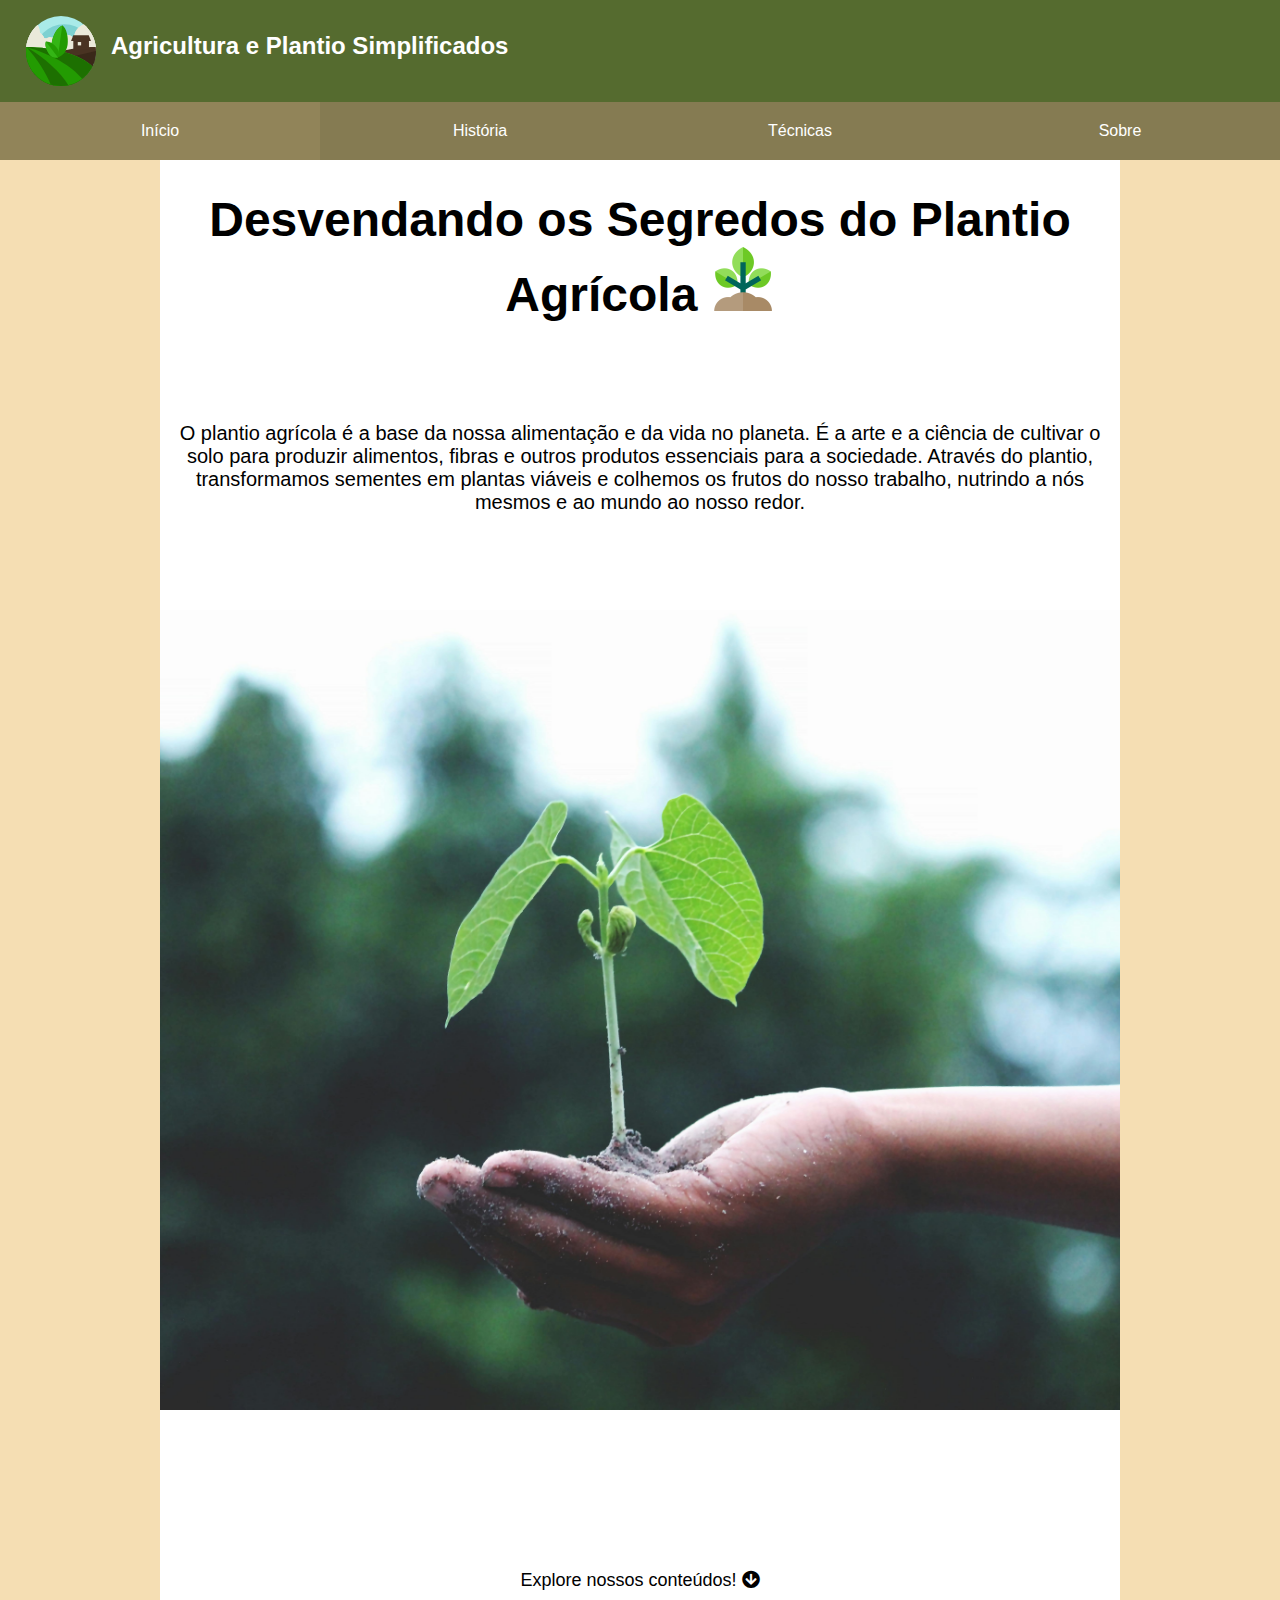
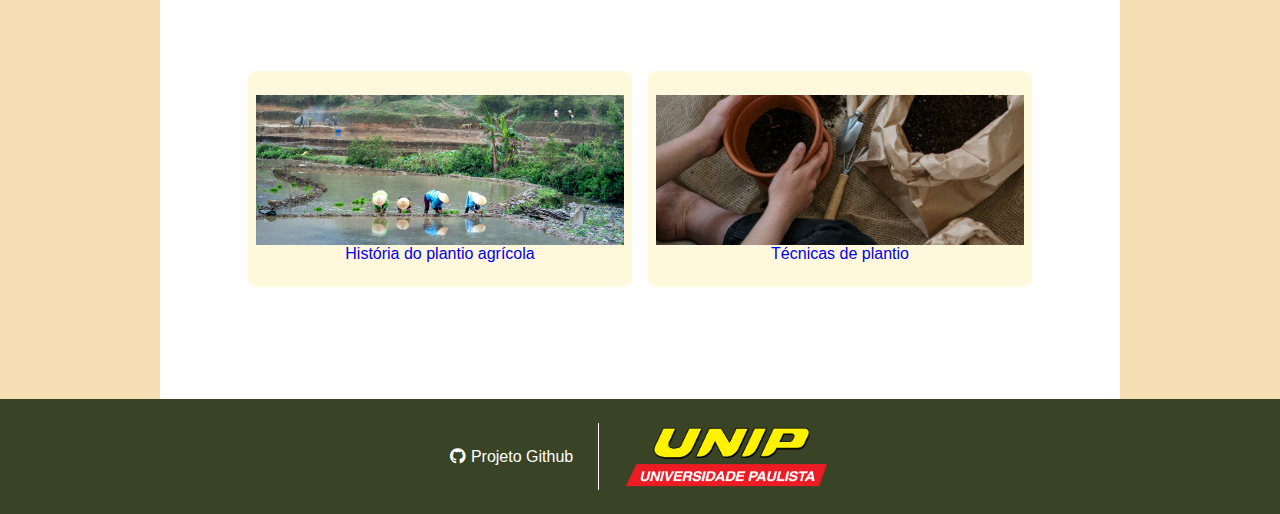
<file: index.html>
<!DOCTYPE html>
<html lang="pt-BR">

<head>
    <meta charset="UTF-8">
    <meta name="viewport" content="width=device-width, initial-scale=1.0">
    <title>APS</title>
    <link rel="stylesheet" href="res/css/styles.css">
    <link rel="stylesheet" href="res/css/primeflex.css">
    <link rel="stylesheet" href="https://use.fontawesome.com/releases/v5.0.7/css/all.css">
    <link rel="shortcut icon" href="res/img/farm-svgrepo-com.svg" type="image/x-icon">
</head>

<body>
    <header class="p-3">
        <img src="res/img/farm-svgrepo-com.svg" alt="Logo">
        <h1>Agricultura e Plantio Simplificados</h1>
    </header>

    <div class="flex flex-column w-auto">
        <nav class="w-full flex flex-row text-center">
            <a class="selected" href="index.html">Início</a>
            <a href="historia.html">História</a>
            <a href="tecnicas.html">Técnicas</a>
            <a href="sobre.html">Sobre</a>
        </nav>

        <main class="min-h-screen sm:mx-2 md:mx-8">
            <div class="bg-white h-full flex flex-column justify-center items-center pb-8 md:mx-8">
                <h1 class="text-4xl md:text-6xl text-center mb-4 md:mb-8">Desvendando os Segredos do Plantio Agrícola <img class="h-4rem" src="res/img/plant-pngrepo-com.png" alt="Planta"></h1>
                <p class="text-lg md:text-xl text-center mb-6 md:mb-10">O plantio agrícola é a base da nossa alimentação
                    e da vida no planeta. É a arte e a ciência de cultivar o solo para produzir alimentos, fibras e
                    outros produtos essenciais para a sociedade. Através do plantio, transformamos sementes em plantas
                    viáveis e colhemos os frutos do nosso trabalho, nutrindo a nós mesmos e ao mundo ao nosso redor.</p>
                <img src="res/img/pexels-akilmazumder-1072824.jpg" width="100%" alt="Plantio" class="img-index mt-6 mb-4 sm:mb-8">
                <p class="text-center my-4 sm:my-8 text-lg">Explore nossos conteúdos! <i class="fa fa-arrow-circle-down" aria-hidden="true"></i></p>
                <div class="grid mx-4 md:mx-8 mb-4">
                    <a href="historia.html" style="background: cornsilk;"
                        class="col-12 sm:col sm:m-2 text-center sm:p-2 md:py-4 border-round-lg flex flex-column">
                        <img src="res/img/pexels-quang-nguyen-vinh-222549-3232602.jpg" class="flex-grow-0"
                            height="150px" alt="História do plantio">
                        História do plantio agrícola
                    </a>
                    <a href="tecnicas.html" style="background: cornsilk;"
                        class="col-12 sm:col sm:m-2 text-center sm:p-2 md:py-4 border-round-lg flex flex-column">
                        <img src="res/img/pexels-cottonbro-4505162.jpg" class="flex-grow-0" height="150px"
                            alt="História do plantio">
                        Técnicas de plantio
                    </a>
                </div>
            </div>
        </main>
    </div>

    <footer class="p-4">
        <a href="https://github.com/lzzgabriel/cc1-aps-1s" target="_blank">
            <i class="fab fa-github"></i> Projeto Github
        </a>
        <img class="w-2" src="res/img/logomarca-unip-fundo-transparente.png" alt="UNIP">
    </footer>
</body>

</html>
</file>
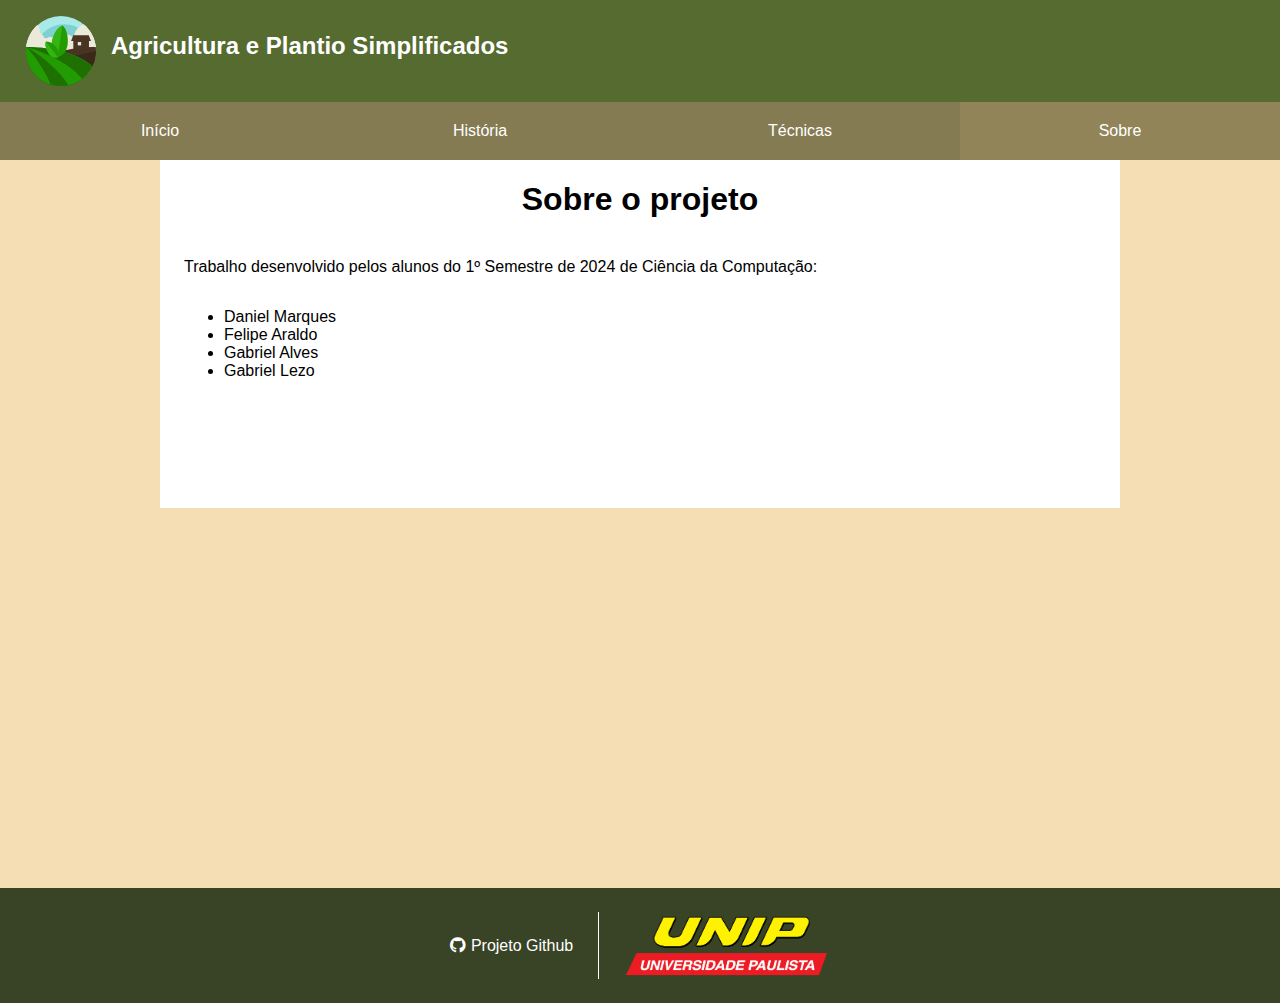
<file: sobre.html>
<!DOCTYPE html>
<html lang="pt-BR">

<head>
    <meta charset="UTF-8">
    <meta name="viewport" content="width=device-width, initial-scale=1.0">
    <title>APS</title>
    <link rel="stylesheet" href="res/css/styles.css">
    <link rel="stylesheet" href="res/css/primeflex.css">
    <link rel="stylesheet" href="https://use.fontawesome.com/releases/v5.0.7/css/all.css">
    <link rel="shortcut icon" href="res/img/farm-svgrepo-com.svg" type="image/x-icon">
</head>

<body>
    <header class="p-3">
        <img src="res/img/farm-svgrepo-com.svg" alt="Logo">
        <h1>Agricultura e Plantio Simplificados</h1>
    </header>

    <div class="flex flex-column w-full">
        <nav class="flex flex-row flex-grow-1 text-center">
            <a href="index.html">Início</a>
            <a href="historia.html">História</a>
            <a href="tecnicas.html">Técnicas</a>
            <a class="selected" href="sobre.html">Sobre</a>
        </nav>

        <main class="min-h-main sm:mx-2 md:mx-8">
            <div class="bg-white h-full flex flex-column justify-center items-center px-4 pb-8 md:mx-8">
                <h1 class="text-2xl md:text-4xl text-center mb-2 md:mb-4">Sobre o projeto</h1>
                <p>Trabalho desenvolvido pelos alunos do 1º Semestre de 2024 de Ciência da Computação:
                <ul>
                    <li>Daniel Marques</li>
                    <li>Felipe Araldo</li>
                    <li>Gabriel Alves</li>
                    <li>Gabriel Lezo</li>
                </ul>
                </p>
            </div>
        </main>
    </div>

    <footer class="p-4">
        <a href="https://github.com/lzzgabriel/cc1-aps-1s" target="_blank">
            <i class="fab fa-github"></i> Projeto Github
        </a>
        <img class="w-2" src="res/img/logomarca-unip-fundo-transparente.png" alt="UNIP">
    </footer>
</body>

</html>
</file>
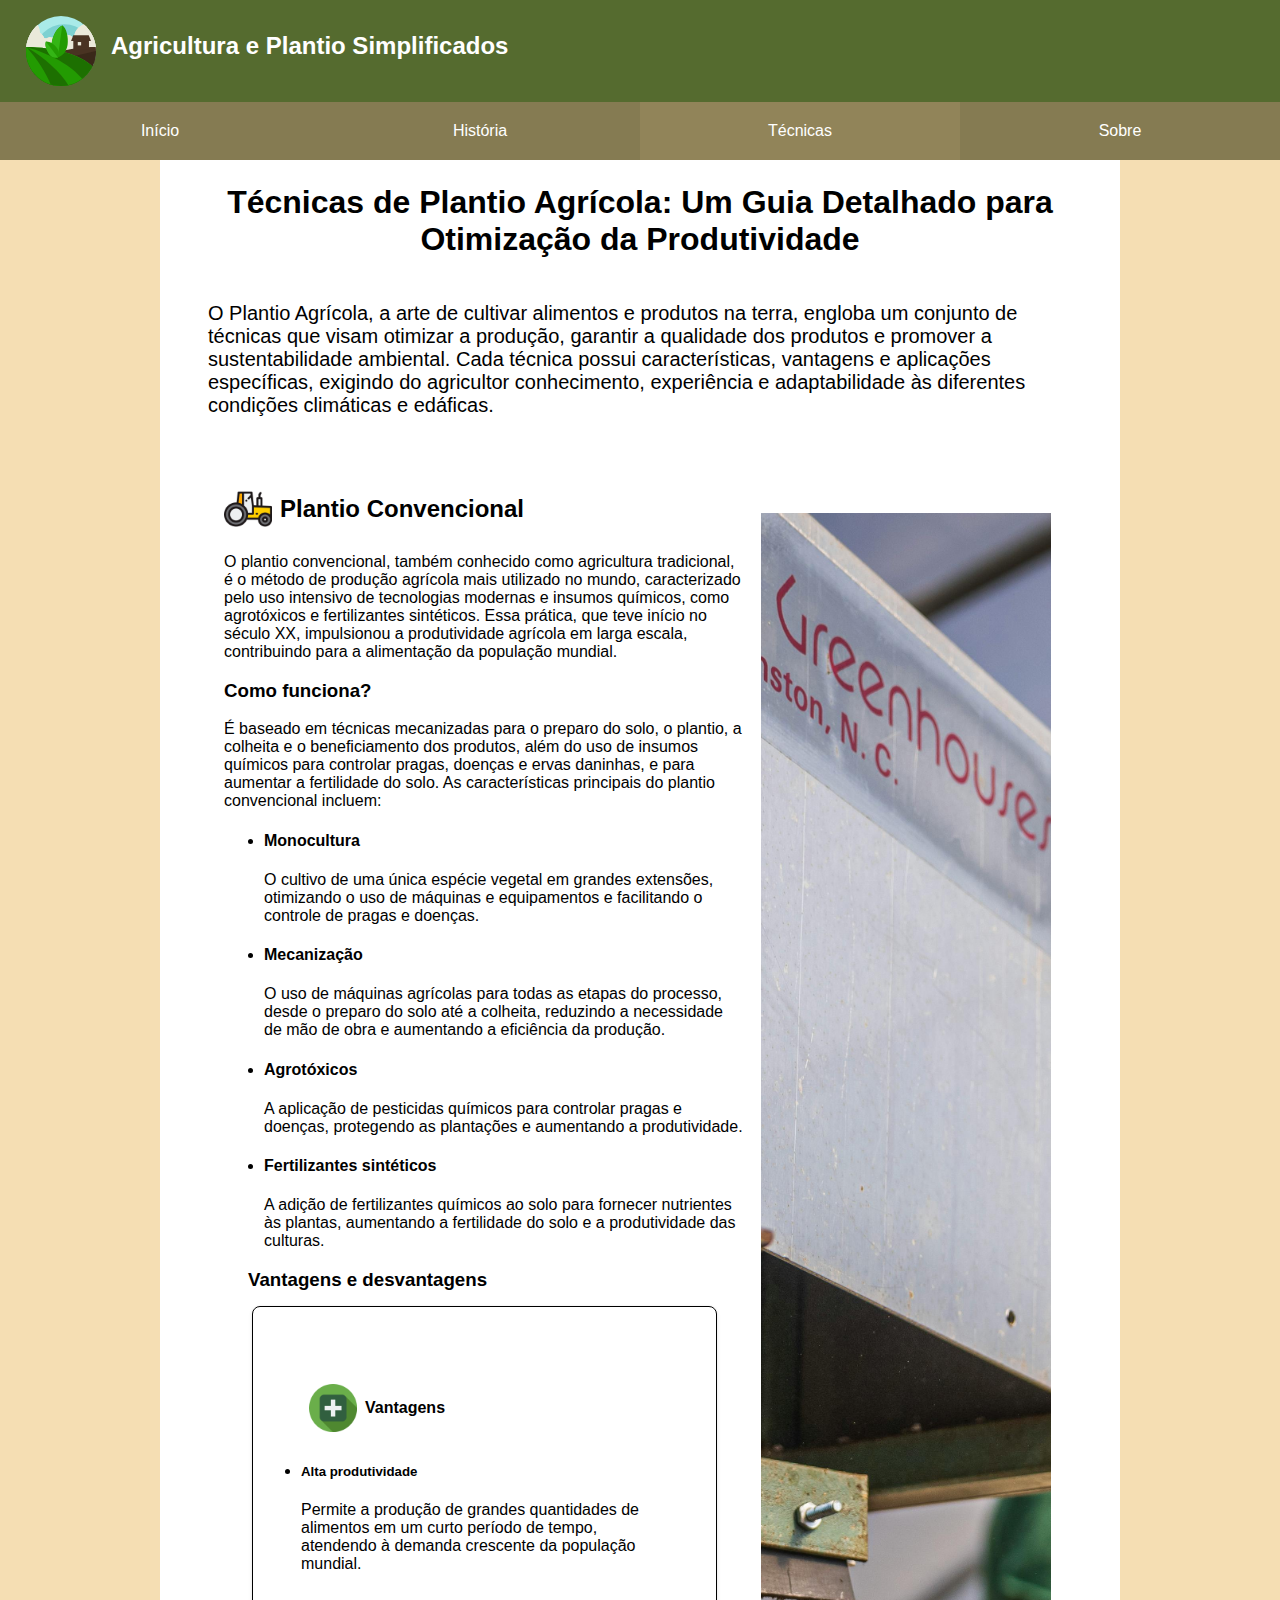
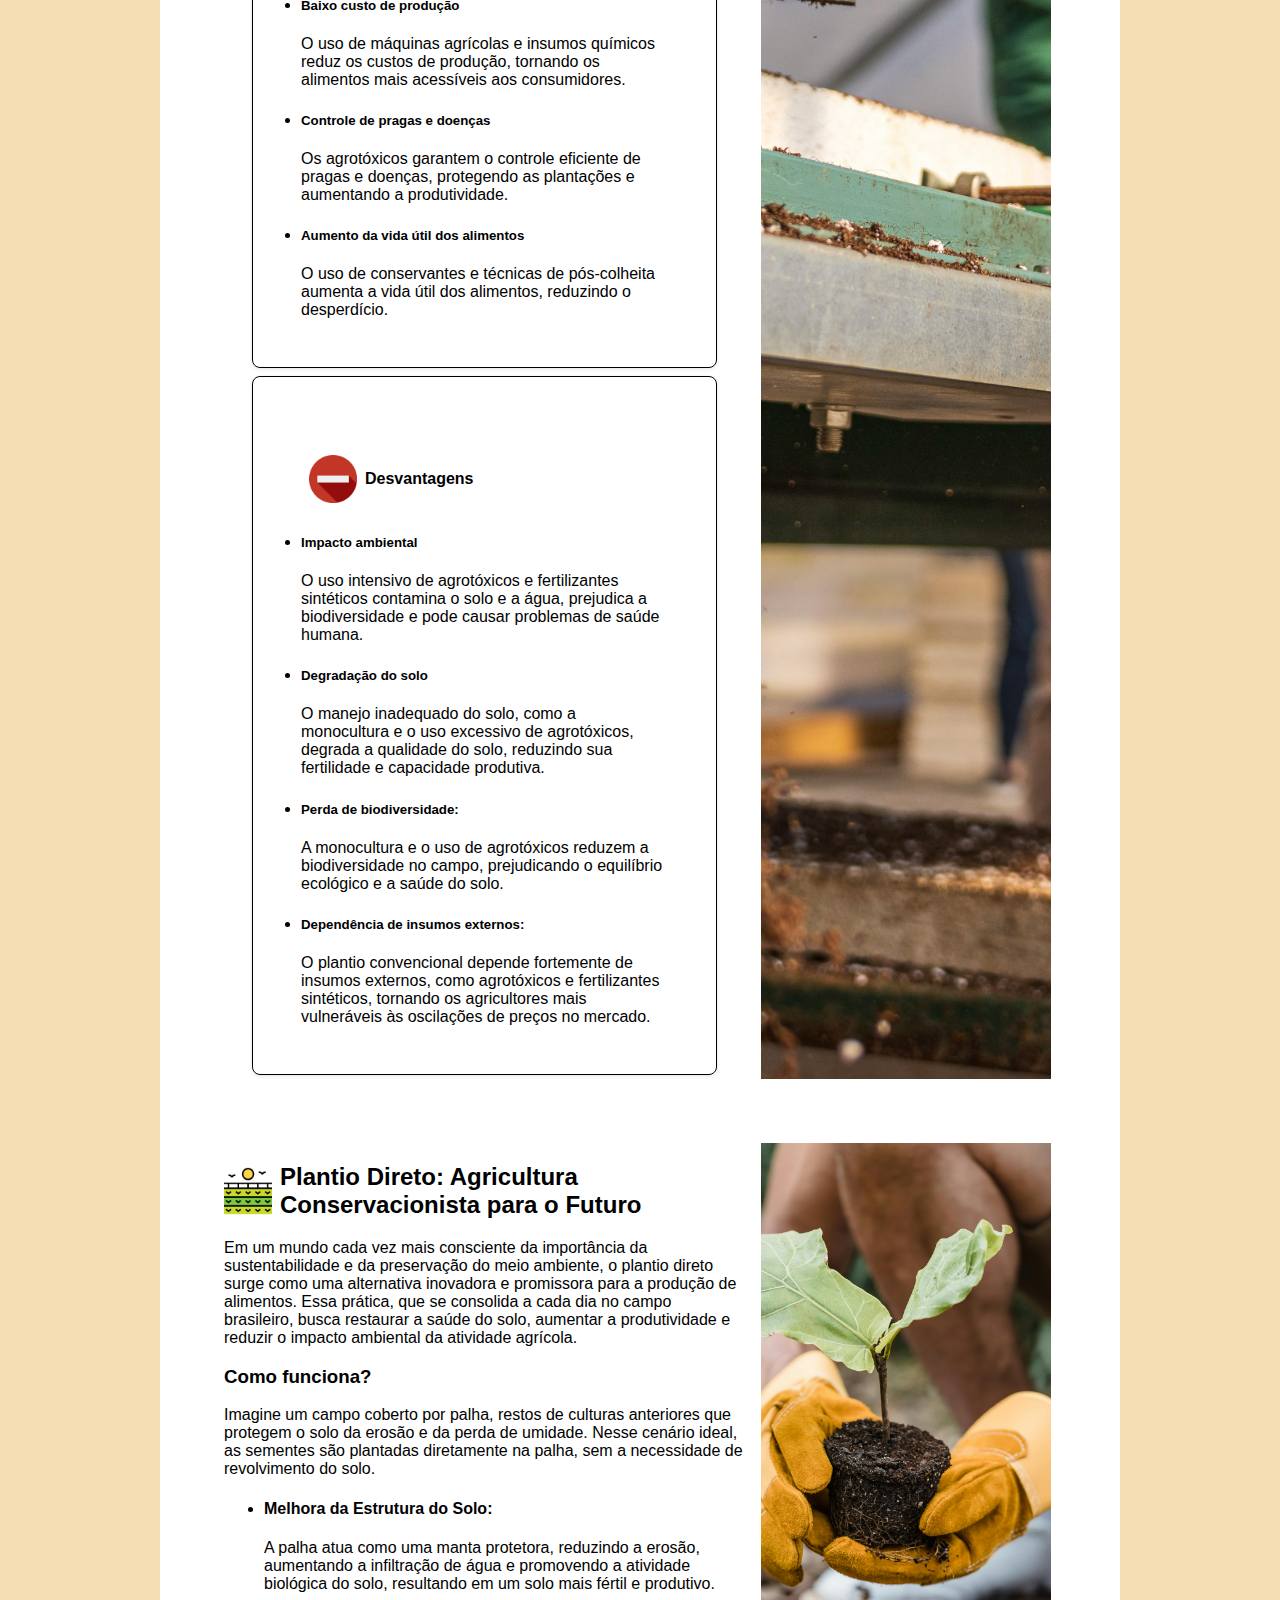
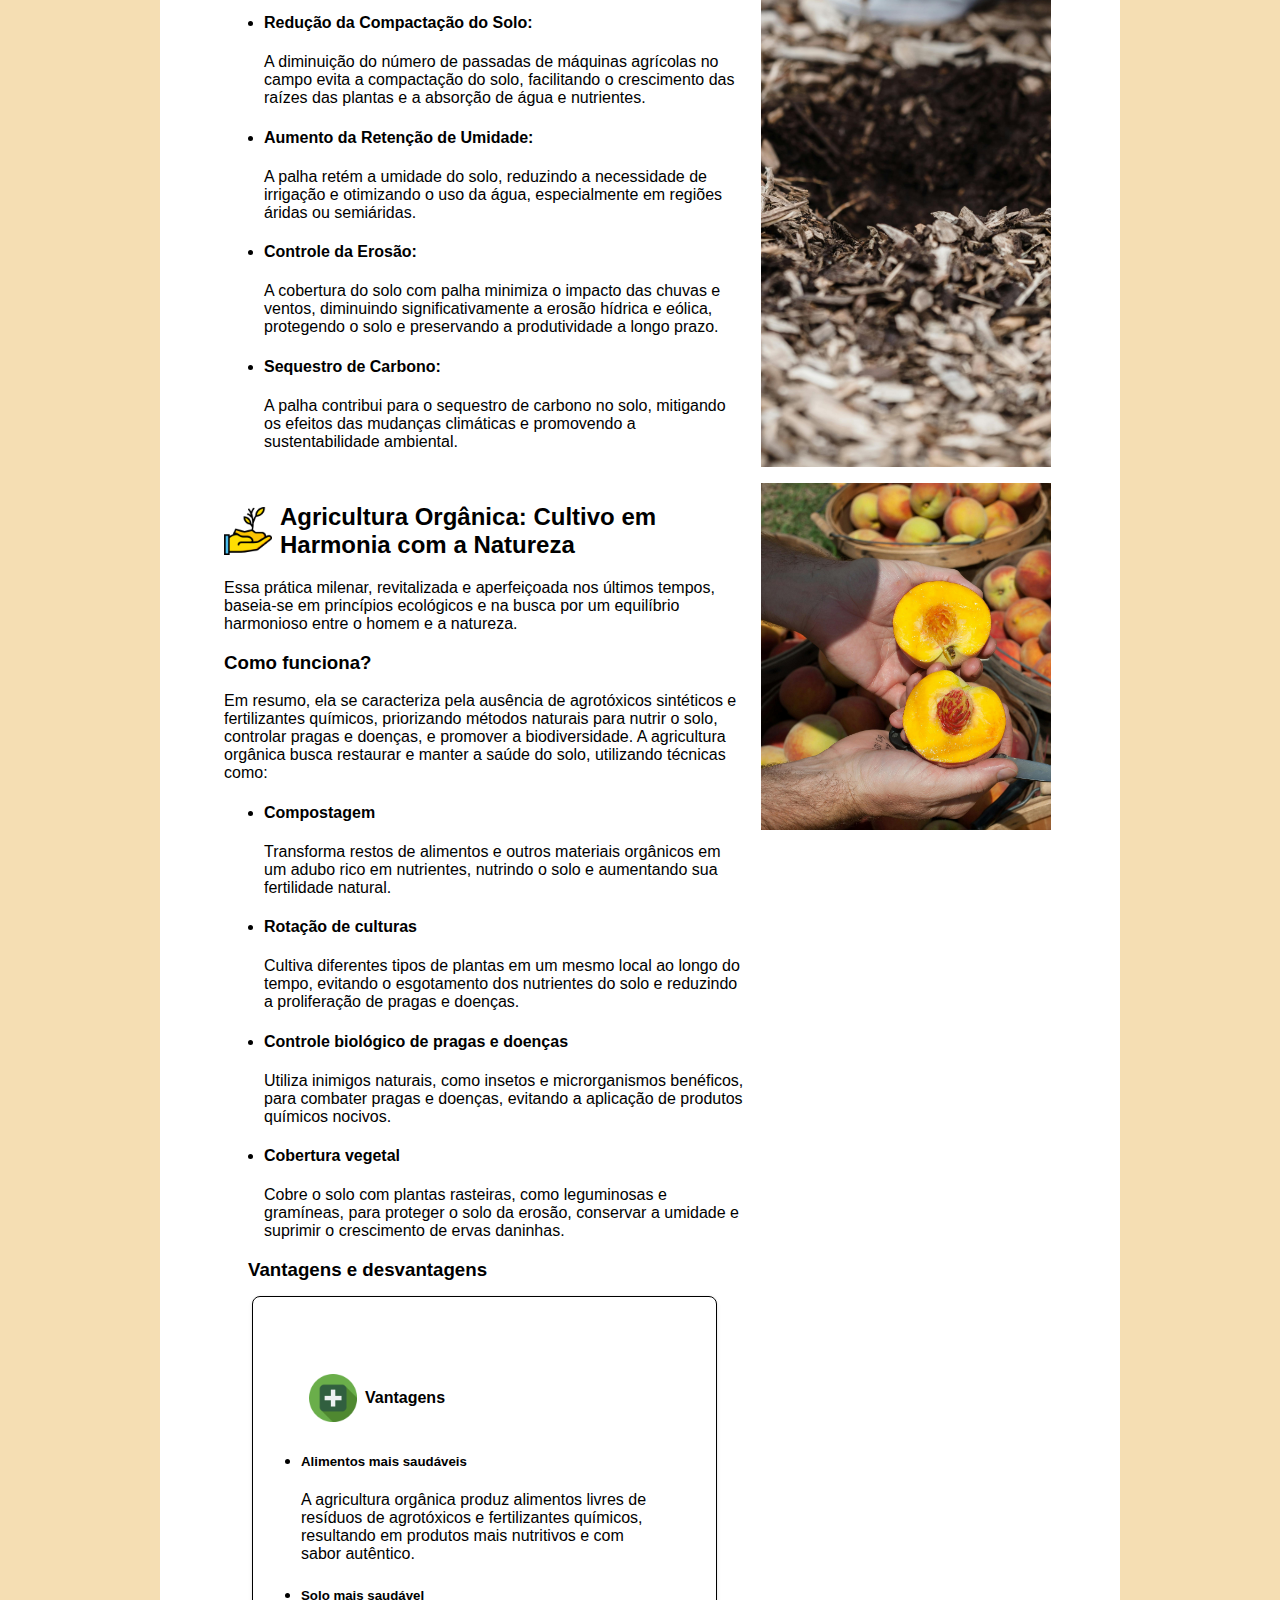
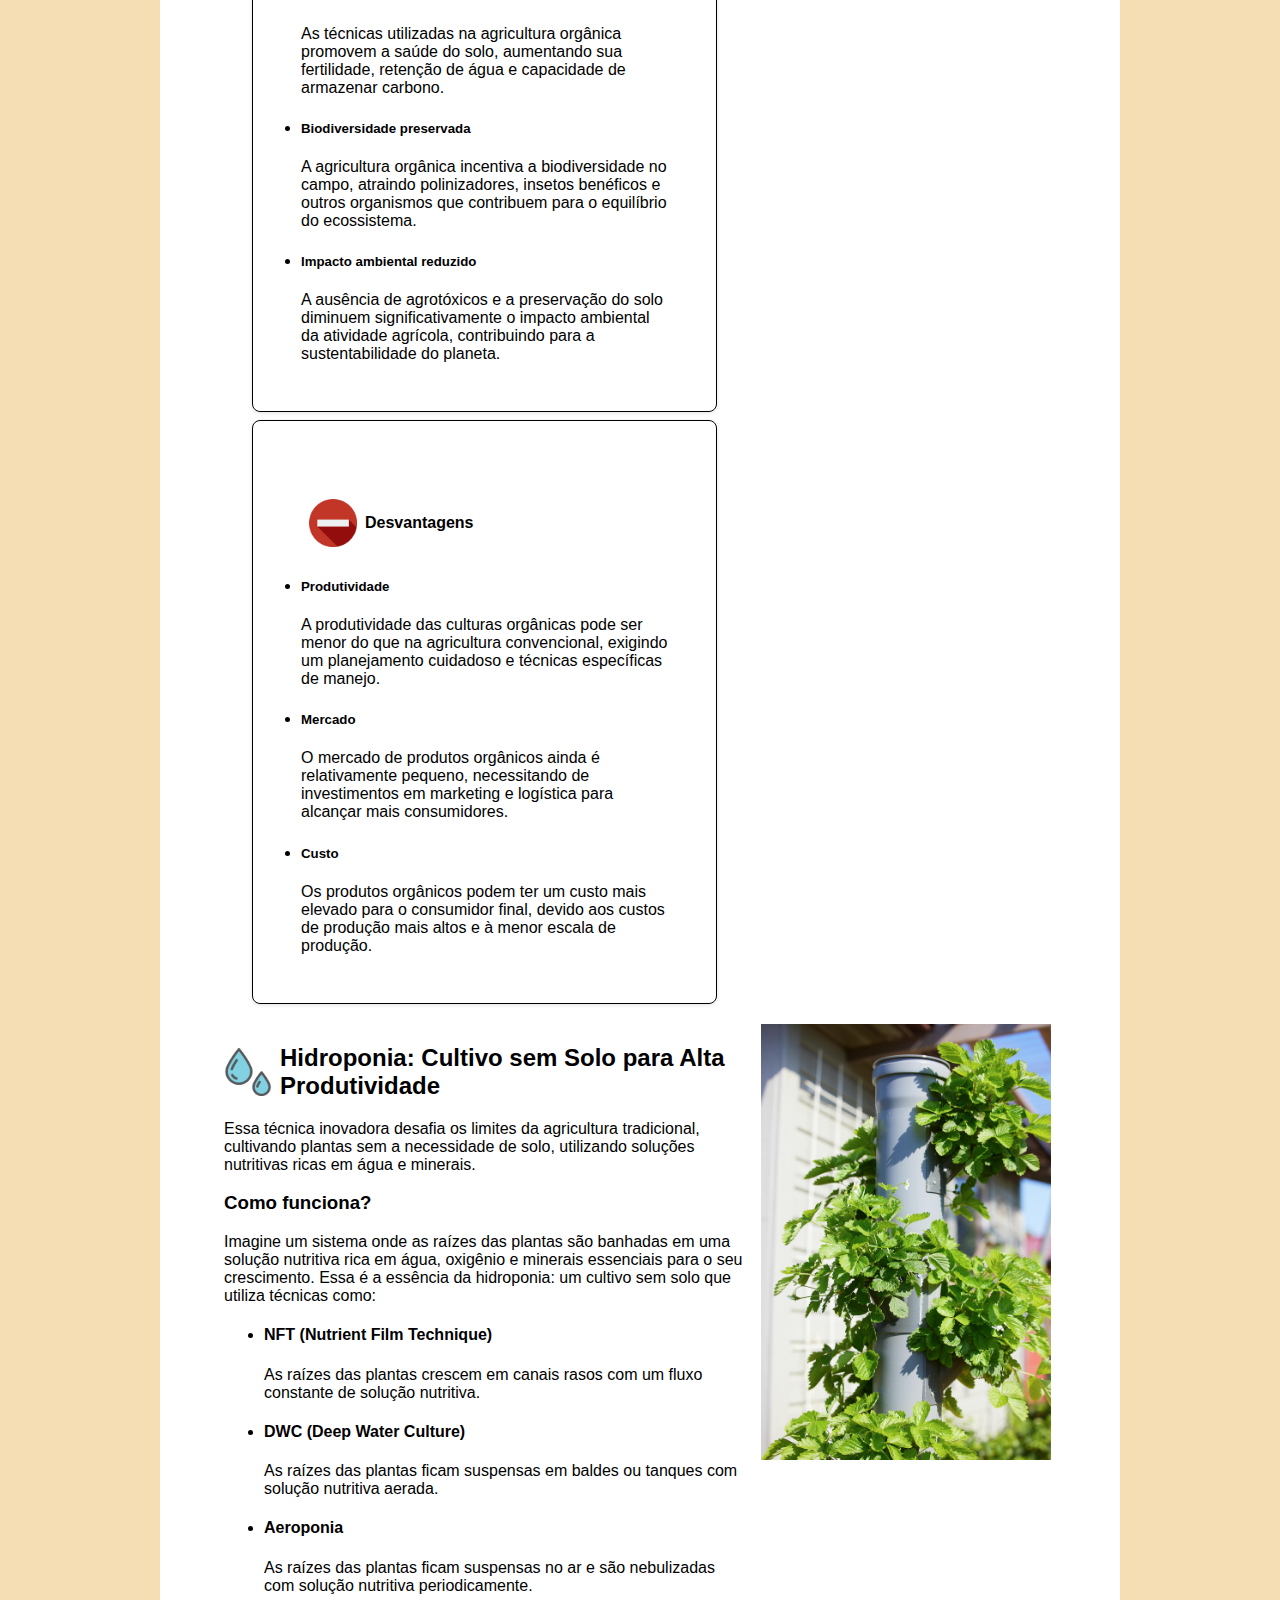
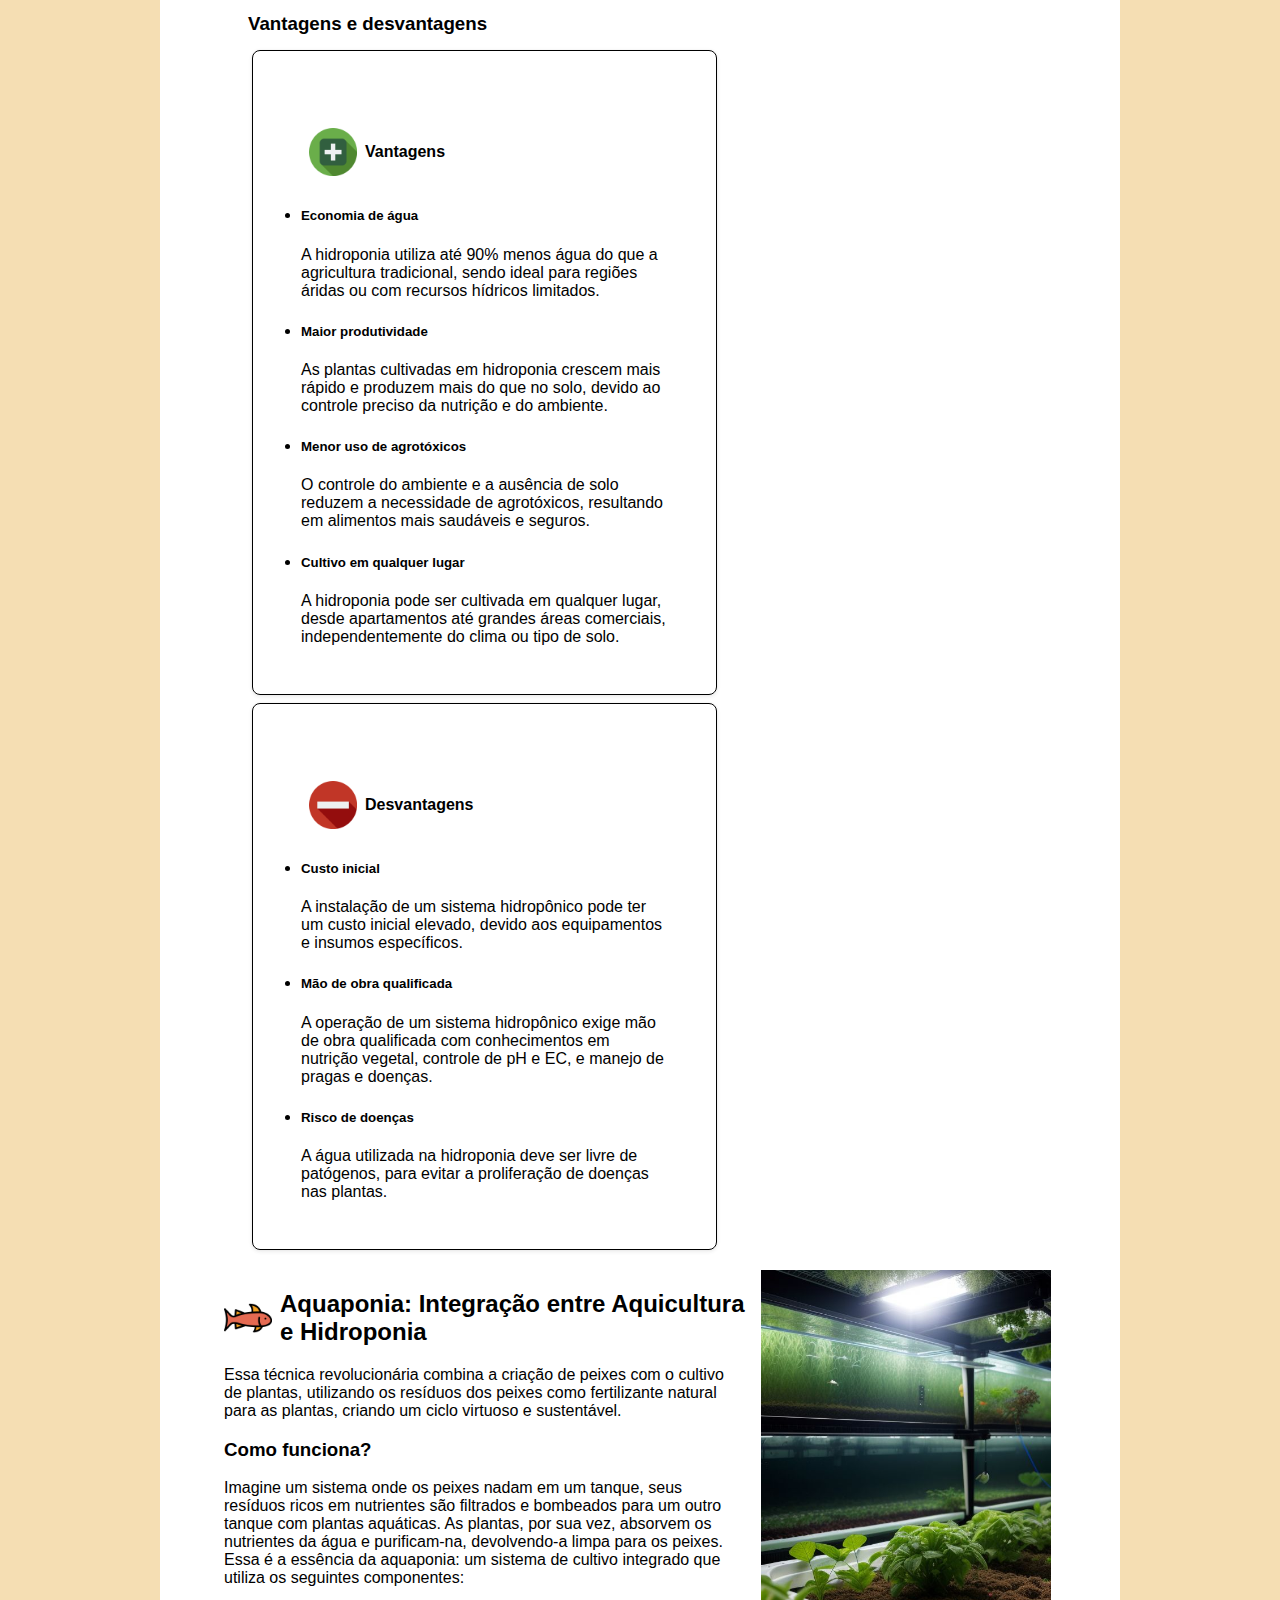
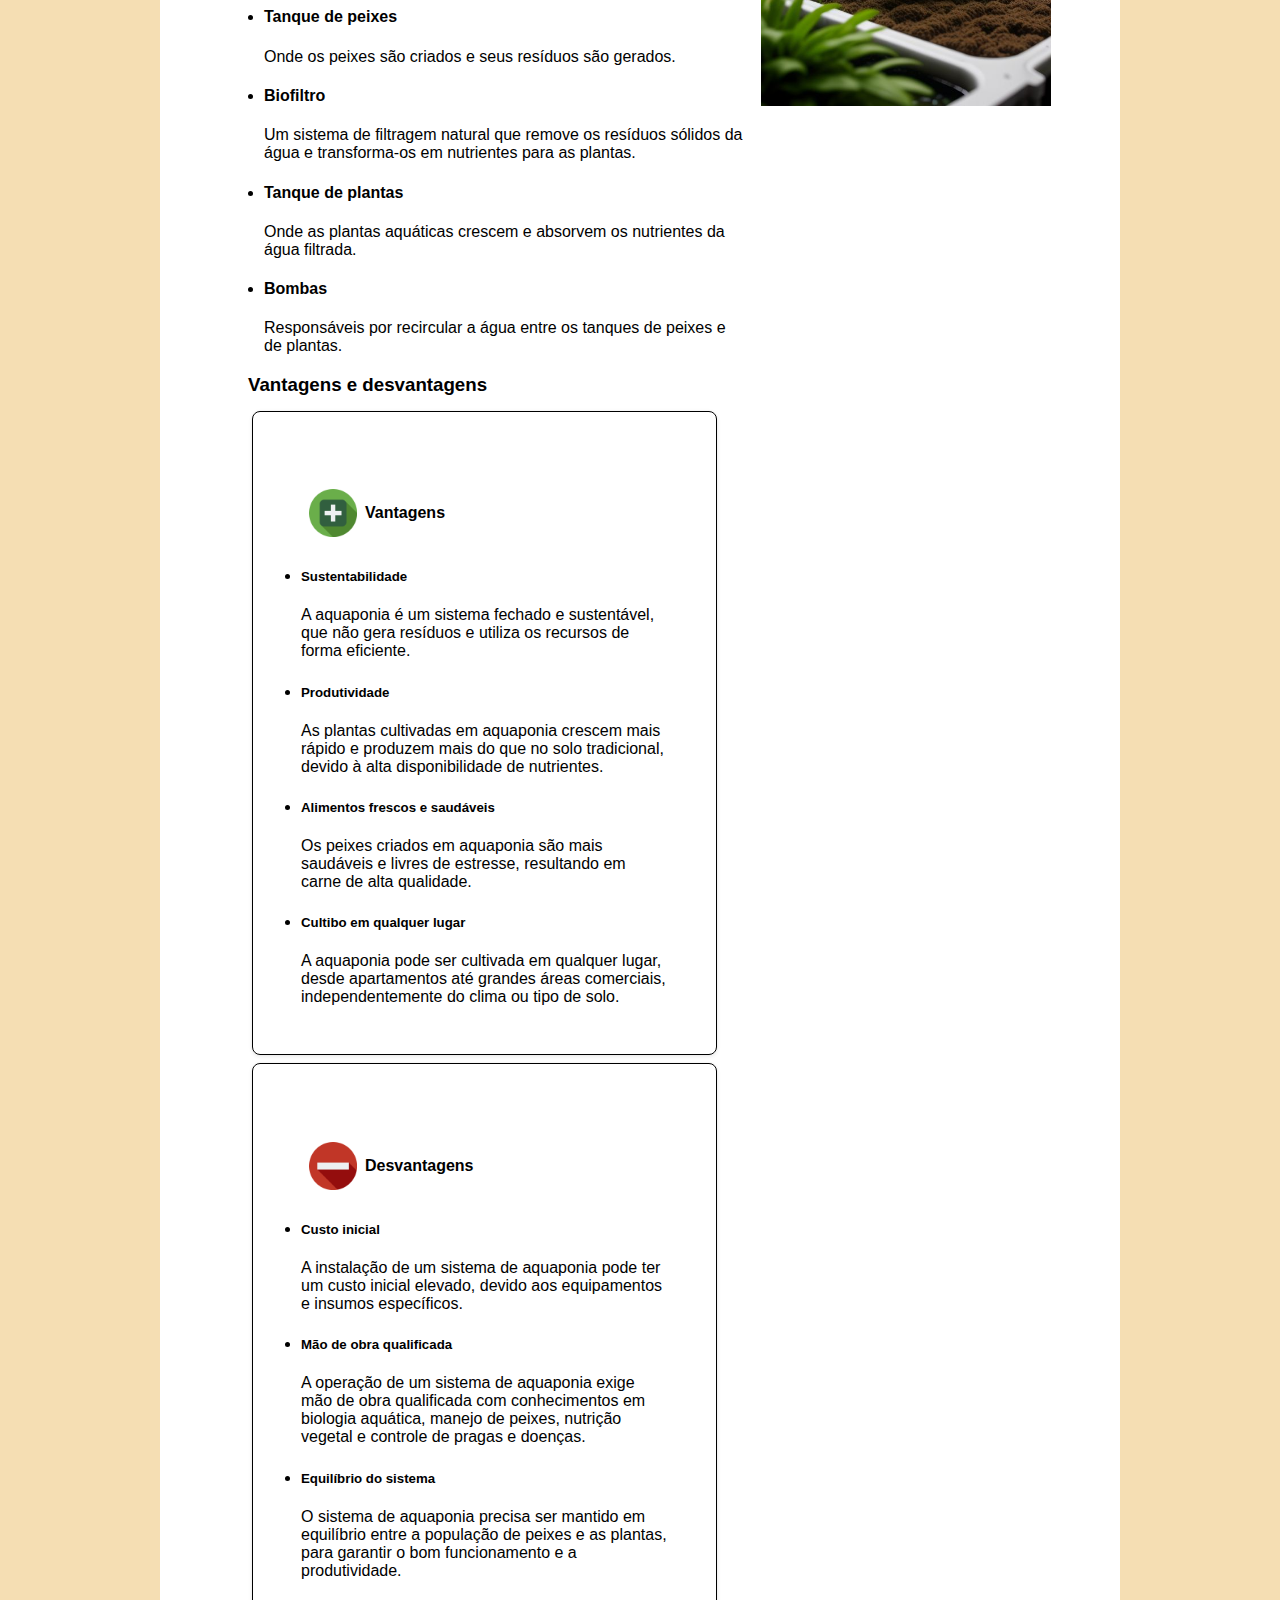
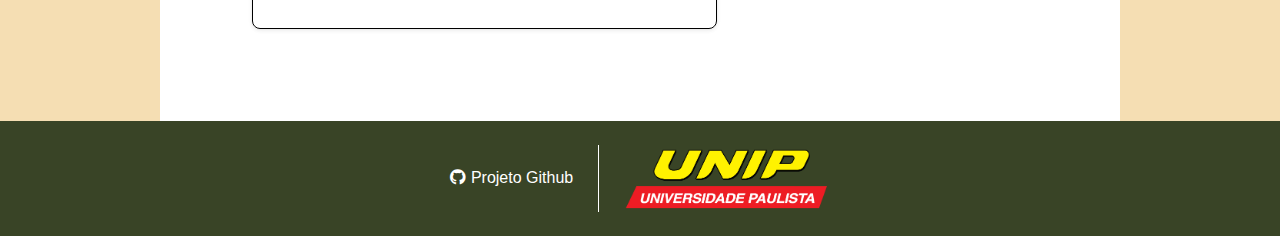
<file: tecnicas.html>
<!DOCTYPE html>
<html lang="pt-BR">

<head>
    <meta charset="UTF-8">
    <meta name="viewport" content="width=device-width, initial-scale=1.0">
    <title>APS</title>
    <link rel="stylesheet" href="res/css/styles.css">
    <link rel="stylesheet" href="res/css/primeflex.css">
    <link rel="stylesheet" href="https://use.fontawesome.com/releases/v5.0.7/css/all.css">
    <link rel="shortcut icon" href="res/img/farm-svgrepo-com.svg" type="image/x-icon">
</head>

<body>
    <header class="p-3">
        <img src="res/img/farm-svgrepo-com.svg" alt="Logo">
        <h1>Agricultura e Plantio Simplificados</h1>
    </header>

    <div class="flex flex-column w-auto">
        <nav class="w-full flex flex-row text-center">
            <a href="index.html">Início</a>
            <a href="historia.html">História</a>
            <a class="selected" href="tecnicas.html">Técnicas</a>
            <a href="sobre.html">Sobre</a>
        </nav>

        <main class="min-h-screen sm:mx-2 md:mx-8">
            <div
                class="bg-white h-full flex mx-0 sm:mx-2 md:mx-4 flex-column justify-content-center align-items-center pb-8 md:mx-8">
                <h1 class="text-2xl md:text-4xl text-center mt-4 mb-4">
                    Técnicas de Plantio Agrícola: Um Guia Detalhado para Otimização da Produtividade
                </h1>
                <p class="text-lg md:text-xl mx-2 md:mx-6 mb-6 md:mb-10">
                    O Plantio Agrícola, a arte de cultivar alimentos e produtos na terra, engloba um conjunto de
                    técnicas que visam otimizar a produção, garantir a qualidade dos produtos e promover a
                    sustentabilidade ambiental. Cada técnica possui características, vantagens e aplicações específicas,
                    exigindo do agricultor conhecimento, experiência e adaptabilidade às diferentes condições climáticas
                    e edáficas.
                </p>
                <div class="grid md:ml-4 md:pl-4">
                    <div class="col-12 sm:col-7 ml-2 mb-2 sm:mb-6">
                        <h2 class="font-semibold flex align-items-center">
                            <img src="res/img/cargo-farm-pngrepo-com.png" class="h-3rem mr-2"
                                alt="Plantio convencional">
                            Plantio Convencional
                        </h2>
                        <p>
                            O plantio convencional, também conhecido como agricultura tradicional, é o método de
                            produção agrícola mais utilizado no mundo, caracterizado pelo uso intensivo de tecnologias
                            modernas e insumos químicos, como agrotóxicos e fertilizantes sintéticos. Essa prática, que
                            teve início no século XX, impulsionou a produtividade agrícola em larga escala, contribuindo
                            para a alimentação da população mundial.
                        </p>
                        <h3 class="font-semibold">Como funciona?</h3>
                        <p>
                            É baseado em técnicas mecanizadas para o preparo do solo, o plantio, a colheita e o
                            beneficiamento dos produtos, além do uso de insumos químicos para controlar pragas, doenças
                            e ervas daninhas, e para aumentar a fertilidade do solo. As características principais do
                            plantio convencional incluem:
                        </p>
                        <ul>
                            <li>
                                <h4>Monocultura</h4>
                                O cultivo de uma única espécie vegetal em grandes extensões, otimizando o uso de
                                máquinas e equipamentos e facilitando o controle de pragas e doenças.
                            </li>
                            <li>
                                <h4>Mecanização</h4>
                                O uso de máquinas agrícolas para todas as etapas do processo, desde o preparo do solo
                                até a colheita, reduzindo a necessidade de mão de obra e aumentando a eficiência da
                                produção.
                            </li>
                            <li>
                                <h4>Agrotóxicos</h4>
                                A aplicação de pesticidas químicos para controlar pragas e doenças, protegendo as
                                plantações e aumentando a produtividade.
                            </li>
                            <li>
                                <h4>Fertilizantes sintéticos</h4>
                                A adição de fertilizantes químicos ao solo para fornecer nutrientes às plantas,
                                aumentando a fertilidade do solo e a produtividade das culturas.
                            </li>
                        </ul>
                        <h3 class="ml-4">Vantagens e desvantagens</h3>
                        <div class="grid mx-4">
                            <ul class="col-12 sm:col p-6 shadow-1 border-1 border-round-lg m-1">
                                <h4 class="flex align-items-center"><img src="res/img/plus.png"
                                        class="m-2 h-3rem">Vantagens</h4>
                                <li>
                                    <h5>Alta produtividade</h5>
                                    Permite a produção de grandes quantidades de alimentos em um curto período de tempo,
                                    atendendo à demanda crescente da população mundial.
                                </li>
                                <li>
                                    <h5>Baixo custo de produção</h5>
                                    O uso de máquinas agrícolas e insumos químicos reduz os custos de produção, tornando
                                    os alimentos mais acessíveis aos consumidores.
                                </li>
                                <li>
                                    <h5>Controle de pragas e doenças</h5>
                                    Os agrotóxicos garantem o controle eficiente de pragas e doenças, protegendo as
                                    plantações e aumentando a produtividade.
                                </li>
                                <li>
                                    <h5>Aumento da vida útil dos alimentos</h5>
                                    O uso de conservantes e técnicas de pós-colheita aumenta a vida útil dos alimentos,
                                    reduzindo o desperdício.
                                </li>
                            </ul>
                            <ul class="col-12 sm:col p-6 shadow-1 border-1 border-round-lg m-1">
                                <h4 class="flex align-items-center"><img src="res/img/minus-pngrepo-com.png"
                                        class="m-2 h-3rem">Desvantagens</h4>
                                <li>
                                    <h5>Impacto ambiental</h5>
                                    O uso intensivo de agrotóxicos e fertilizantes sintéticos contamina o solo e a água,
                                    prejudica a biodiversidade e pode causar problemas de saúde humana.
                                </li>
                                <li>
                                    <h5>Degradação do solo</h5>
                                    O manejo inadequado do solo, como a monocultura e o uso excessivo de agrotóxicos,
                                    degrada a qualidade do solo, reduzindo sua fertilidade e capacidade produtiva.
                                </li>
                                <li>
                                    <h5>Perda de biodiversidade:</h5>
                                    A monocultura e o uso de agrotóxicos reduzem a biodiversidade no campo, prejudicando
                                    o equilíbrio ecológico e a saúde do solo.
                                </li>
                                <li>
                                    <h5>Dependência de insumos externos:</h5>
                                    O plantio convencional depende fortemente de insumos externos, como agrotóxicos e
                                    fertilizantes sintéticos, tornando os agricultores mais vulneráveis às oscilações de
                                    preços no mercado.
                                </li>
                            </ul>
                        </div>
                    </div>
                    <div class="col-12 sm:col-4 flex">
                        <img class="flex-grow-1 img-tecnica sm:py-6"
                            src="res/img/pexels-nc-farm-bureau-mark-20339261.jpg" alt="Plantio convencional">
                    </div>
                    <div class="col-12 sm:col-7 ml-2">
                        <h2 class="font-semibold flex align-items-center">
                            <img src="res/img/farm-pngrepo-com.png" class="h-3rem mr-2" alt="Plantio direto">
                            Plantio Direto: Agricultura Conservacionista para o Futuro
                        </h2>
                        <p>
                            Em um mundo cada vez mais consciente da importância da sustentabilidade e da preservação do
                            meio ambiente, o plantio direto surge como uma alternativa inovadora e promissora para a
                            produção de alimentos. Essa prática, que se consolida a cada dia no campo brasileiro, busca
                            restaurar a saúde do solo, aumentar a produtividade e reduzir o impacto ambiental da
                            atividade agrícola.
                        </p>
                        <h3 class="font-semibold">Como funciona?</h3>
                        <p>
                            Imagine um campo coberto por palha, restos de culturas anteriores que protegem o solo da
                            erosão e da perda de umidade. Nesse cenário ideal, as sementes são plantadas diretamente na
                            palha, sem a necessidade de revolvimento do solo.
                        </p>
                        <ul>
                            <li>
                                <h4>Melhora da Estrutura do Solo:</h4>
                                A palha atua como uma manta protetora, reduzindo a erosão, aumentando a infiltração de
                                água e promovendo a atividade biológica do solo, resultando em um solo mais fértil e
                                produtivo.
                            </li>
                            <li>
                                <h4>Redução da Compactação do Solo:</h4>
                                A diminuição do número de passadas de máquinas agrícolas no campo evita a compactação do
                                solo, facilitando o crescimento das raízes das plantas e a absorção de água e
                                nutrientes.
                            </li>
                            <li>
                                <h4>Aumento da Retenção de Umidade:</h4>
                                A palha retém a umidade do solo, reduzindo a necessidade de irrigação e otimizando o uso
                                da água, especialmente em regiões áridas ou semiáridas.
                            </li>
                            <li>
                                <h4>Controle da Erosão:</h4>
                                A cobertura do solo com palha minimiza o impacto das chuvas e ventos, diminuindo
                                significativamente a erosão hídrica e eólica, protegendo o solo e preservando a
                                produtividade a longo prazo.
                            </li>
                            <li>
                                <h4>Sequestro de Carbono:</h4>
                                A palha contribui para o sequestro de carbono no solo, mitigando os efeitos das mudanças
                                climáticas e promovendo a sustentabilidade ambiental.
                            </li>
                        </ul>
                    </div>
                    <div class="col-12 sm:col-4 flex">
                        <img class="flex-grow-1 img-tecnica" src="res/img/pexels-lara-jameson-9324330.jpg"
                            alt="Plantio direto">
                    </div>
                    <div class="col-12 sm:col-7 ml-2">
                        <h2 class="font-semibold flex align-items-center">
                            <img src="res/img/sprout-pngrepo-com.png" class="h-3rem mr-2" alt="Agricultura orgânica">
                            Agricultura Orgânica: Cultivo em Harmonia com a Natureza
                        </h2>
                        <p>
                            Essa prática milenar, revitalizada e aperfeiçoada nos últimos tempos, baseia-se em
                            princípios ecológicos e na busca por um equilíbrio harmonioso entre o homem e a natureza.
                        </p>
                        <h3 class="font-semibold">Como funciona?</h3>
                        <p>
                            Em resumo, ela se caracteriza pela ausência de agrotóxicos sintéticos e fertilizantes
                            químicos, priorizando métodos naturais para nutrir o solo, controlar pragas e doenças, e
                            promover a biodiversidade. A agricultura orgânica busca restaurar e manter a saúde do solo,
                            utilizando técnicas como:
                        </p>
                        <ul>
                            <li>
                                <h4>Compostagem</h4>
                                Transforma restos de alimentos e outros materiais orgânicos em um adubo rico em
                                nutrientes, nutrindo o solo e aumentando sua fertilidade natural.
                            </li>
                            <li>
                                <h4>Rotação de culturas</h4>
                                Cultiva diferentes tipos de plantas em um mesmo local ao longo do
                                tempo, evitando o esgotamento dos nutrientes do solo e reduzindo a proliferação de
                                pragas e
                                doenças.
                            </li>
                            <li>
                                <h4>Controle biológico de pragas e doenças</h4>
                                Utiliza inimigos naturais, como insetos e
                                microrganismos benéficos, para combater pragas e doenças, evitando a aplicação de
                                produtos
                                químicos nocivos.
                            </li>
                            <li>
                                <h4>Cobertura vegetal</h4>
                                Cobre o solo com plantas rasteiras, como leguminosas e gramíneas, para
                                proteger o solo da erosão, conservar a umidade e suprimir o crescimento de ervas
                                daninhas.
                            </li>
                        </ul>
                        <h3 class="ml-4">Vantagens e desvantagens</h3>
                        <div class="grid mx-4">
                            <ul class="col-12 sm:col p-6 shadow-1 border-1 border-round-lg m-1">
                                <h4 class="flex align-items-center">
                                    <img src="res/img/plus.png" class="m-2 h-3rem">
                                    Vantagens
                                </h4>
                                <li>
                                    <h5>Alimentos mais saudáveis</h5>
                                    A agricultura orgânica produz alimentos livres de resíduos de
                                    agrotóxicos e fertilizantes químicos, resultando em produtos mais nutritivos e com
                                    sabor
                                    autêntico.
                                </li>
                                <li>
                                    <h5>Solo mais saudável</h5>
                                    As técnicas utilizadas na agricultura orgânica promovem a saúde do
                                    solo, aumentando sua fertilidade, retenção de água e capacidade de armazenar
                                    carbono.
                                </li>
                                <li>
                                    <h5>Biodiversidade preservada</h5>
                                    A agricultura orgânica incentiva a biodiversidade no campo,
                                    atraindo polinizadores, insetos benéficos e outros organismos que contribuem para o
                                    equilíbrio do ecossistema.
                                </li>
                                <li>
                                    <h5>Impacto ambiental reduzido</h5>
                                    A ausência de agrotóxicos e a preservação do solo diminuem
                                    significativamente o impacto ambiental da atividade agrícola, contribuindo para a
                                    sustentabilidade do planeta.
                                </li>
                            </ul>
                            <ul class="col-12 sm:col p-6 shadow-1 border-1 border-round-lg m-1">
                                <h4 class="flex align-items-center">
                                    <img src="res/img/minus-pngrepo-com.png" class="m-2 h-3rem">
                                    Desvantagens
                                </h4>
                                <li>
                                    <h5>Produtividade</h5>
                                    A produtividade das culturas orgânicas pode ser menor do que na
                                    agricultura convencional, exigindo um planejamento cuidadoso e técnicas
                                    específicas
                                    de manejo.
                                </li>
                                <li>
                                    <h5>Mercado</h5>
                                    O mercado de produtos orgânicos ainda é relativamente pequeno, necessitando
                                    de investimentos em marketing e logística para alcançar mais consumidores.
                                </li>
                                <li>
                                    <h5>Custo</h5>
                                    Os produtos orgânicos podem ter um custo mais elevado para o consumidor
                                    final, devido aos custos de produção mais altos e à menor escala de produção.
                                </li>
                            </ul>
                        </div>
                    </div>
                    <div class="col-12 sm:col-4">
                        <img class="flex-grow-1 img-tecnica" src="res/img/pexels-nc-farm-bureau-mark-2889197.jpg"
                            alt="Agricultura orgânica">
                    </div>
                    <div class="col-12 sm:col-7 ml-2">
                        <h2 class="font-semibold flex align-items-center">
                            <img src="res/img/water-pngrepo-com.png" class="h-3rem mr-2" alt="Hidroponia">
                            Hidroponia: Cultivo sem Solo para Alta Produtividade
                        </h2>
                        <p>
                            Essa técnica inovadora desafia os limites da agricultura tradicional, cultivando plantas sem
                            a necessidade de solo, utilizando soluções nutritivas ricas em água e minerais.
                        </p>
                        <h3 class="font-semibold">Como funciona?</h3>
                        <p>
                            Imagine um sistema onde as raízes das plantas são banhadas em uma solução nutritiva rica em
                            água, oxigênio e minerais essenciais para o seu crescimento. Essa é a essência da
                            hidroponia: um cultivo sem solo que utiliza técnicas como:
                        </p>
                        <ul>
                            <li>
                                <h4>NFT (Nutrient Film Technique)</h4>
                                As raízes das plantas crescem em canais rasos com um fluxo
                                constante de solução nutritiva.
                            </li>
                            <li>
                                <h4>DWC (Deep Water Culture)</h4>
                                As raízes das plantas ficam suspensas em baldes ou tanques com
                                solução nutritiva aerada.
                            </li>
                            <li>
                                <h4>Aeroponia</h4>
                                As raízes das plantas ficam suspensas no ar e são nebulizadas com solução
                                nutritiva periodicamente.
                            </li>
                        </ul>
                        <h3 class="ml-4">Vantagens e desvantagens</h3>
                        <div class="grid mx-4">
                            <ul class="col-12 sm:col p-6 shadow-1 border-1 border-round-lg m-1">
                                <h4 class="flex align-items-center">
                                    <img src="res/img/plus.png" class="m-2 h-3rem">
                                    Vantagens
                                </h4>
                                <li>
                                    <h5>Economia de água</h5>
                                    A hidroponia utiliza até 90% menos água do que a agricultura
                                    tradicional, sendo ideal para regiões áridas ou com recursos hídricos limitados.
                                </li>
                                <li>
                                    <h5>Maior produtividade</h5>
                                    As plantas cultivadas em hidroponia crescem mais rápido e
                                    produzem mais do que no solo, devido ao controle preciso da nutrição e do
                                    ambiente.
                                </li>
                                <li>
                                    <h5>Menor uso de agrotóxicos</h5>
                                    O controle do ambiente e a ausência de solo reduzem a
                                    necessidade de agrotóxicos, resultando em alimentos mais saudáveis e seguros.
                                </li>
                                <li>
                                    <h5>Cultivo em qualquer lugar</h5>
                                    A hidroponia pode ser cultivada em qualquer lugar, desde
                                    apartamentos até grandes áreas comerciais, independentemente do clima ou tipo de
                                    solo.
                                </li>
                            </ul>
                            <ul class="col-12 sm:col p-6 shadow-1 border-1 border-round-lg m-1">
                                <h4 class="flex align-items-center">
                                    <img src="res/img/minus-pngrepo-com.png" class="m-2 h-3rem">
                                    Desvantagens
                                </h4>
                                <li>
                                    <h5>Custo inicial</h5>
                                    A instalação de um sistema hidropônico pode ter um custo inicial
                                    elevado, devido aos equipamentos e insumos específicos.
                                </li>
                                <li>
                                    <h5>Mão de obra qualificada</h5>
                                    A operação de um sistema hidropônico exige mão de obra
                                    qualificada com conhecimentos em nutrição vegetal, controle de pH e EC, e manejo
                                    de
                                    pragas e doenças.
                                </li>
                                <li>
                                    <h5>Risco de doenças</h5>
                                    A água utilizada na hidroponia deve ser livre de patógenos, para
                                    evitar a proliferação de doenças nas plantas.
                                </li>
                            </ul>
                        </div>
                    </div>
                    <div class="col-12 sm:col-4">
                        <img class="flex-grow-1 img-tecnica" src="res/img/pexels-mengwasser-12487585.jpg"
                            alt="Hidroponia">
                    </div>
                    <div class="col-12 sm:col-7 ml-2">
                        <h2 class="font-semibold flex align-items-center">
                            <img src="res/img/fish-pngrepo-com.png" class="h-3rem mr-2" alt="Hidroponia">
                            Aquaponia: Integração entre Aquicultura e Hidroponia
                        </h2>
                        <p>
                            Essa técnica revolucionária combina a criação de peixes com o cultivo de plantas, utilizando
                            os resíduos dos peixes como fertilizante natural para as plantas, criando um ciclo virtuoso
                            e sustentável.
                        </p>
                        <h3 class="font-semibold">Como funciona?</h3>
                        <p>
                            Imagine um sistema onde os peixes nadam em um tanque, seus resíduos ricos em nutrientes são
                            filtrados e bombeados para um outro tanque com plantas aquáticas. As plantas, por sua vez,
                            absorvem os nutrientes da água e purificam-na, devolvendo-a limpa para os peixes. Essa é a
                            essência da aquaponia: um sistema de cultivo integrado que utiliza os seguintes componentes:
                        </p>
                        <ul>
                            <li>
                                <h4>Tanque de peixes</h4>
                                Onde os peixes são criados e seus resíduos são gerados.
                            </li>
                            <li>
                                <h4>Biofiltro</h4>
                                Um sistema de filtragem natural que remove os resíduos sólidos da água e
                                transforma-os em nutrientes para as plantas.
                            </li>
                            <li>
                                <h4>Tanque de plantas</h4>
                                Onde as plantas aquáticas crescem e absorvem os nutrientes da água
                                filtrada.
                            </li>
                            <li>
                                <h4>Bombas</h4>
                                Responsáveis por recircular a água entre os tanques de peixes e de plantas.
                            </li>
                        </ul>
                        <h3 class="ml-4">Vantagens e desvantagens</h3>
                        <div class="grid mx-4">
                            <ul class="col-12 sm:col p-6 shadow-1 border-1 border-round-lg m-1">
                                <h4 class="flex align-items-center">
                                    <img src="res/img/plus.png" class="m-2 h-3rem">
                                    Vantagens
                                </h4>
                                <li>
                                    <h5>Sustentabilidade</h5>
                                    A aquaponia é um sistema fechado e sustentável, que não gera resíduos
                                    e utiliza os recursos de forma eficiente.
                                </li>
                                <li>
                                    <h5>Produtividade</h5>
                                    As plantas cultivadas em aquaponia crescem mais rápido e produzem mais do
                                    que no solo tradicional, devido à alta disponibilidade de nutrientes.
                                </li>
                                <li>
                                    <h5>Alimentos frescos e saudáveis</h5>
                                    Os peixes criados em aquaponia são mais saudáveis e
                                    livres de estresse, resultando em carne de alta qualidade.
                                </li>
                                <li>
                                    <h5>Cultibo em qualquer lugar</h5>
                                    A aquaponia pode ser cultivada em qualquer lugar, desde
                                    apartamentos até grandes áreas comerciais, independentemente do clima ou tipo de
                                    solo.
                                </li>
                            </ul>
                            <ul class="col-12 sm:col p-6 shadow-1 border-1 border-round-lg m-1">
                                <h4 class="flex align-items-center">
                                    <img src="res/img/minus-pngrepo-com.png" class="m-2 h-3rem">
                                    Desvantagens
                                </h4>
                                <li>
                                    <h5>Custo inicial</h5>
                                    A instalação de um sistema de aquaponia pode ter um custo inicial
                                    elevado, devido aos equipamentos e insumos específicos.
                                </li>
                                <li>
                                    <h5>Mão de obra qualificada</h5>
                                    A operação de um sistema de aquaponia exige mão de obra
                                    qualificada com conhecimentos em biologia aquática, manejo de peixes, nutrição
                                    vegetal e
                                    controle de pragas e doenças.
                                </li>
                                <li>
                                    <h5>Equilíbrio do sistema</h5>
                                    O sistema de aquaponia precisa ser mantido em equilíbrio entre a
                                    população de peixes e as plantas, para garantir o bom funcionamento e a
                                    produtividade.
                                </li>
                            </ul>
                        </div>
                    </div>
                    <div class="col-12 sm:col-4">
                        <img class="flex-grow-1 img-tecnica" src="res/img/aquaponics_farming_system_with.jpeg"
                            alt="Aquaponia">
                    </div>
                </div>
            </div>
        </main>
    </div>

    <footer class="p-4">
        <a href="https://github.com/lzzgabriel/cc1-aps-1s" target="_blank">
            <i class="fab fa-github"></i> Projeto Github
        </a>
        <img class="w-2" src="res/img/logomarca-unip-fundo-transparente.png" alt="UNIP">
    </footer>
</body>

</html>
</file>
<file: res/css/styles.css>
:root {
    font-family: 'Segoe UI', Tahoma, Geneva, Verdana, sans-serif;
}

body {
    padding: 0;
    margin: 0;
    background-color: wheat;
}

main {
    max-width: 100vw;
    overflow: hidden;
}

a {
    text-decoration: none;
}

img {
    object-fit: cover;
}

header {
    height: 70px;
    padding: 15px;
    display: flex;
    background: darkolivegreen;
    color: white;
}

header img {
    margin-left: 10px;
}

header h1 {
    margin-left: 15px;
    font-size: x-large;
}

nav {
    background: rgb(133, 123, 82);
    overflow: hidden;
}

nav a {
    width: 100%;
    color: white;
    padding-top: 20px;
    padding-bottom: 20px;
}

nav a.selected {
    background: rgb(145, 132, 89);
}

nav a:hover {
    transition: 70ms ease-in;
    background: rgb(155, 144, 102);
}

footer {
    display: flex;
    justify-content: center;
    align-items: center;
    background: rgb(57, 68, 38);
}

footer a {
    color: white !important;
    text-decoration: none;
}

footer img {
    border-left: 1px solid white;
    margin-left: 25px;
    padding-left: 25px;
}

.attribution {
    font-size: x-small;
}

.min-h-main {
    min-height: calc(100vh - 86px - 41px - 45px);
}

.img-index {
    height: 325px;
}

@media screen and (min-width: 576px) {
    .img-index {
        height: 540px;
    }
}

@media screen and (min-width: 760px) {
    .img-index {
        height: 700px;
    }
}

@media screen and (min-width: 945px) {
    .img-index {
        height: 800px;
    }
}

.img-tecnica {
    height: 275px;
    width: 100%;
}

@media screen and (min-width: 576px) {
    .img-tecnica {
        height: unset;
        width: 100%;
    }
}
</file>
